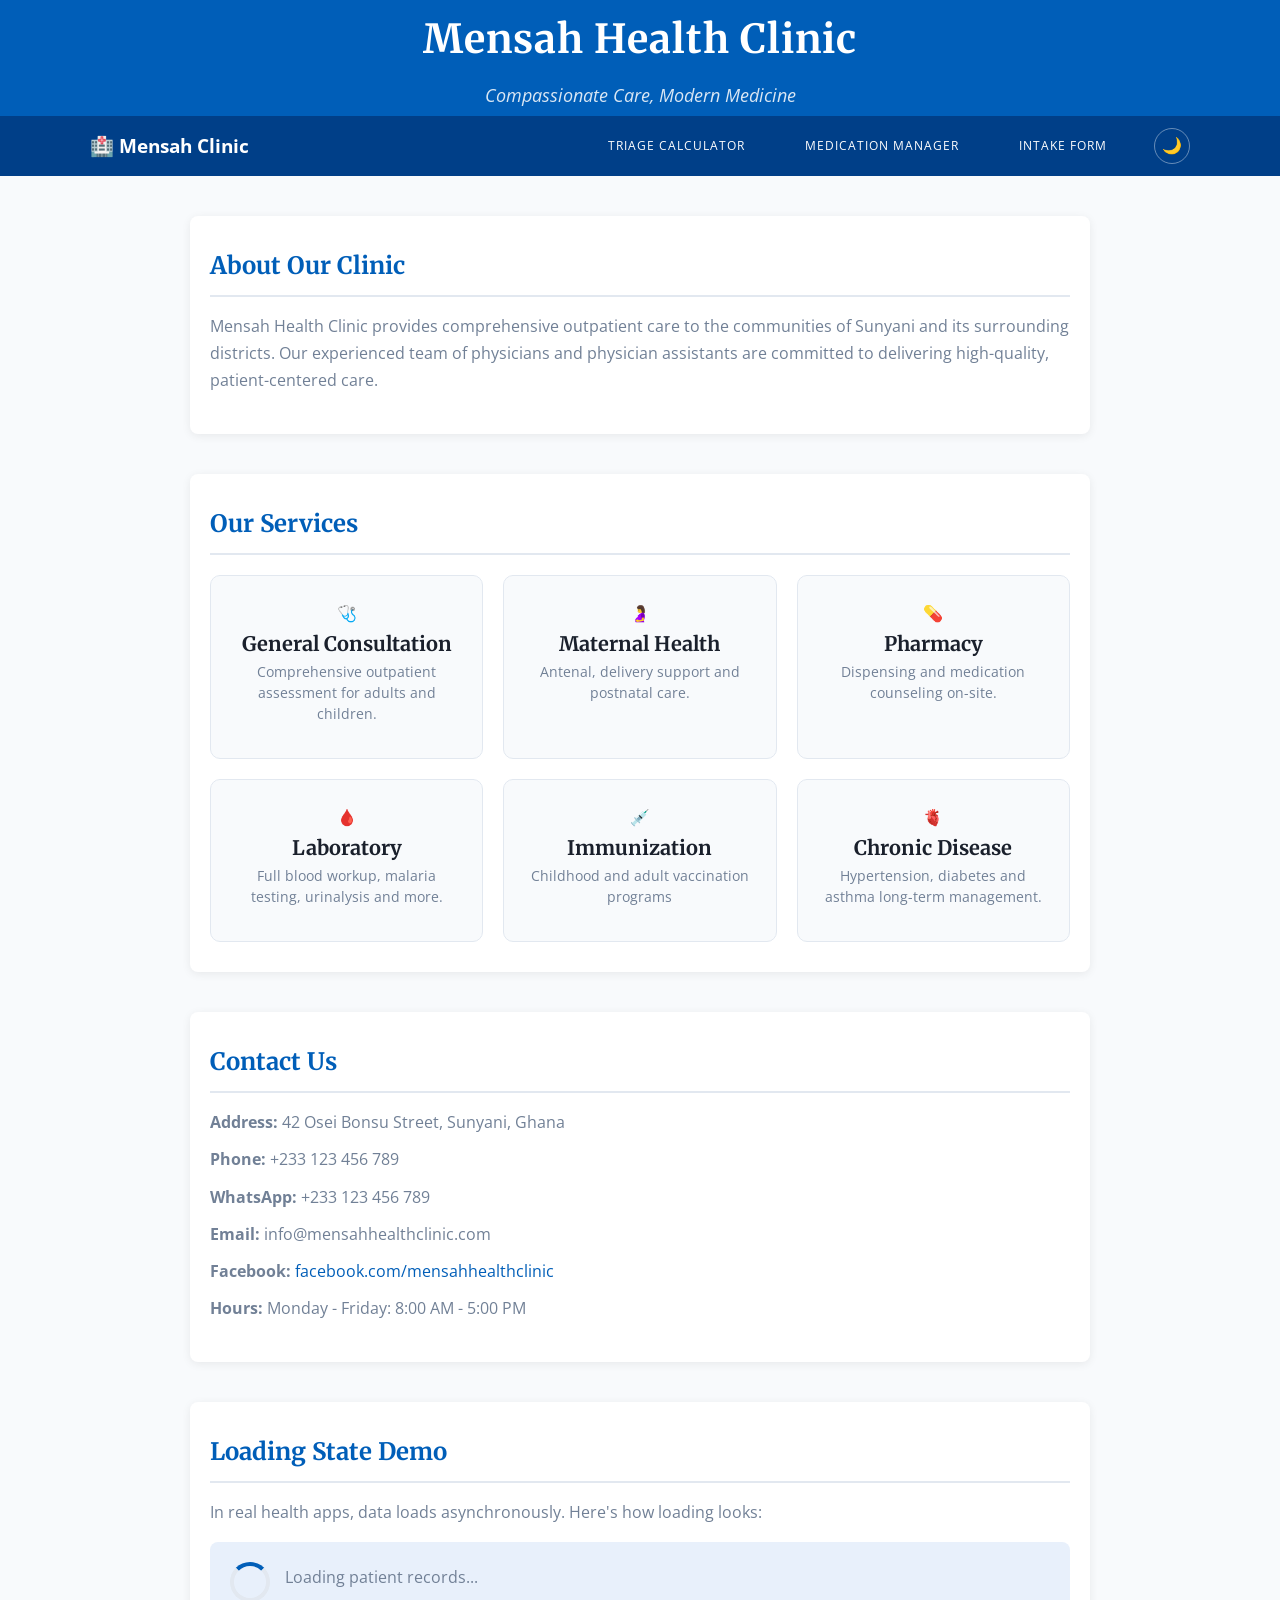
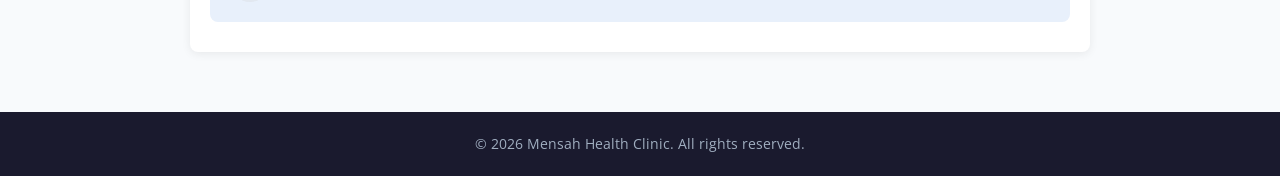
<file: index.html>
<!doctype html>
<html lang="en">
  <head>
    <meta charset="UTF-8" />
    <meta name="viewport" content="width=device-width, initial-scale=1.0" />
    <link rel="preconnect" href="https://fonts.googleapis.com" />
    <link rel="preconnect" href="https://fonts.gstatic.com" crossorigin />
    <link
      href="https://fonts.googleapis.com/css2?family=Merriweather:wght@400;700&family=Open+Sans:wght@400;600&display=swap"
      rel="stylesheet"
    />
    <link rel="stylesheet" href="style.css" />
    <title>Mensah Health Clinic</title>
  </head>
  <body>
    <!-- Header Section -->
    <header>
      <h1>Mensah Health Clinic</h1>
      <p>Compassionate Care, Modern Medicine</p>
    </header>

    <!-- Navigation Section -->
    <nav>
      <div class="nav-container">
        <div class="nav-logo"><span>🏥</span> Mensah Clinic</div>
        <div class="nav-right">
          <div class="nav-links">
            <a href="projects\triage-calculator\index.html"
              >Triage Calculator</a
            >
            <a href="projects\medication-manager\index.html"
              >Medication Manager</a
            >
            <a href="patient-intake-form\index.html">Intake Form</a>
          </div>
          <button
            class="theme-toggle"
            id="theme-toggle"
            aria-label="Toggle dark mode"
          >
            <span class="theme-icon">🌙</span>
          </button>
        </div>
      </div>
    </nav>

    <!--About Section-->
    <section id="about">
      <h2>About Our Clinic</h2>
      <p>
        Mensah Health Clinic provides comprehensive outpatient care to the
        communities of Sunyani and its surrounding districts. Our experienced
        team of physicians and physician assistants are committed to delivering
        high-quality, patient-centered care.
      </p>
    </section>

    <!-- Services Section -->
    <main>
      <section id="services">
        <h2>Our Services</h2>
        <div class="services-grid">
          <div class="service-card">
            <div class="service-icon">🩺</div>
            <h3>General Consultation</h3>
            <p>Comprehensive outpatient assessment for adults and children.</p>
          </div>
          <div class="service-card">
            <div class="service-icon">🤰</div>
            <h3>Maternal Health</h3>
            <p>Antenal, delivery support and postnatal care.</p>
          </div>
          <div class="service-card">
            <div class="service-icon">💊</div>
            <h3>Pharmacy</h3>
            <p>Dispensing and medication counseling on-site.</p>
          </div>
          <div class="service-card">
            <div class="service-icon">🩸</div>
            <h3>Laboratory</h3>
            <p>Full blood workup, malaria testing, urinalysis and more.</p>
          </div>
          <div class="service-card">
            <div class="service-icon">💉</div>
            <h3>Immunization</h3>
            <p>Childhood and adult vaccination programs</p>
          </div>
          <div class="service-card">
            <div class="service-icon">🫀</div>
            <h3>Chronic Disease</h3>
            <p>Hypertension, diabetes and asthma long-term management.</p>
          </div>
        </div>
      </section>
    </main>

    <!-- Contact Section -->
    <section id="contact">
      <h2>Contact Us</h2>
      <p><strong>Address:</strong> 42 Osei Bonsu Street, Sunyani, Ghana</p>
      <p><strong>Phone:</strong> +233 123 456 789</p>
      <p><strong>WhatsApp:</strong> +233 123 456 789</p>
      <p><strong>Email:</strong> info@mensahhealthclinic.com</p>
      <p>
        <strong>Facebook:</strong>
        <a href="https://www.facebook.com/mensahhealthclinic" target="_blank"
          >facebook.com/mensahhealthclinic</a
        >
      </p>
      <p><strong>Hours:</strong> Monday - Friday: 8:00 AM - 5:00 PM</p>
    </section>

    <!--Loading State Demo-->
    <section id="loading-demo">
      <h2>Loading State Demo</h2>
      <p>
        In real health apps, data loads asynchronously. Here's how loading
        looks:
      </p>
      <div class="loading-example">
        <div class="spinner"></div>
        <p>Loading patient records...</p>
      </div>
    </section>

    <!-- Footer Section -->
    <footer>
      <p>&copy; 2026 Mensah Health Clinic. All rights reserved.</p>
    </footer>
    <script src="script.js"></script>
  </body>
</html>
</file>
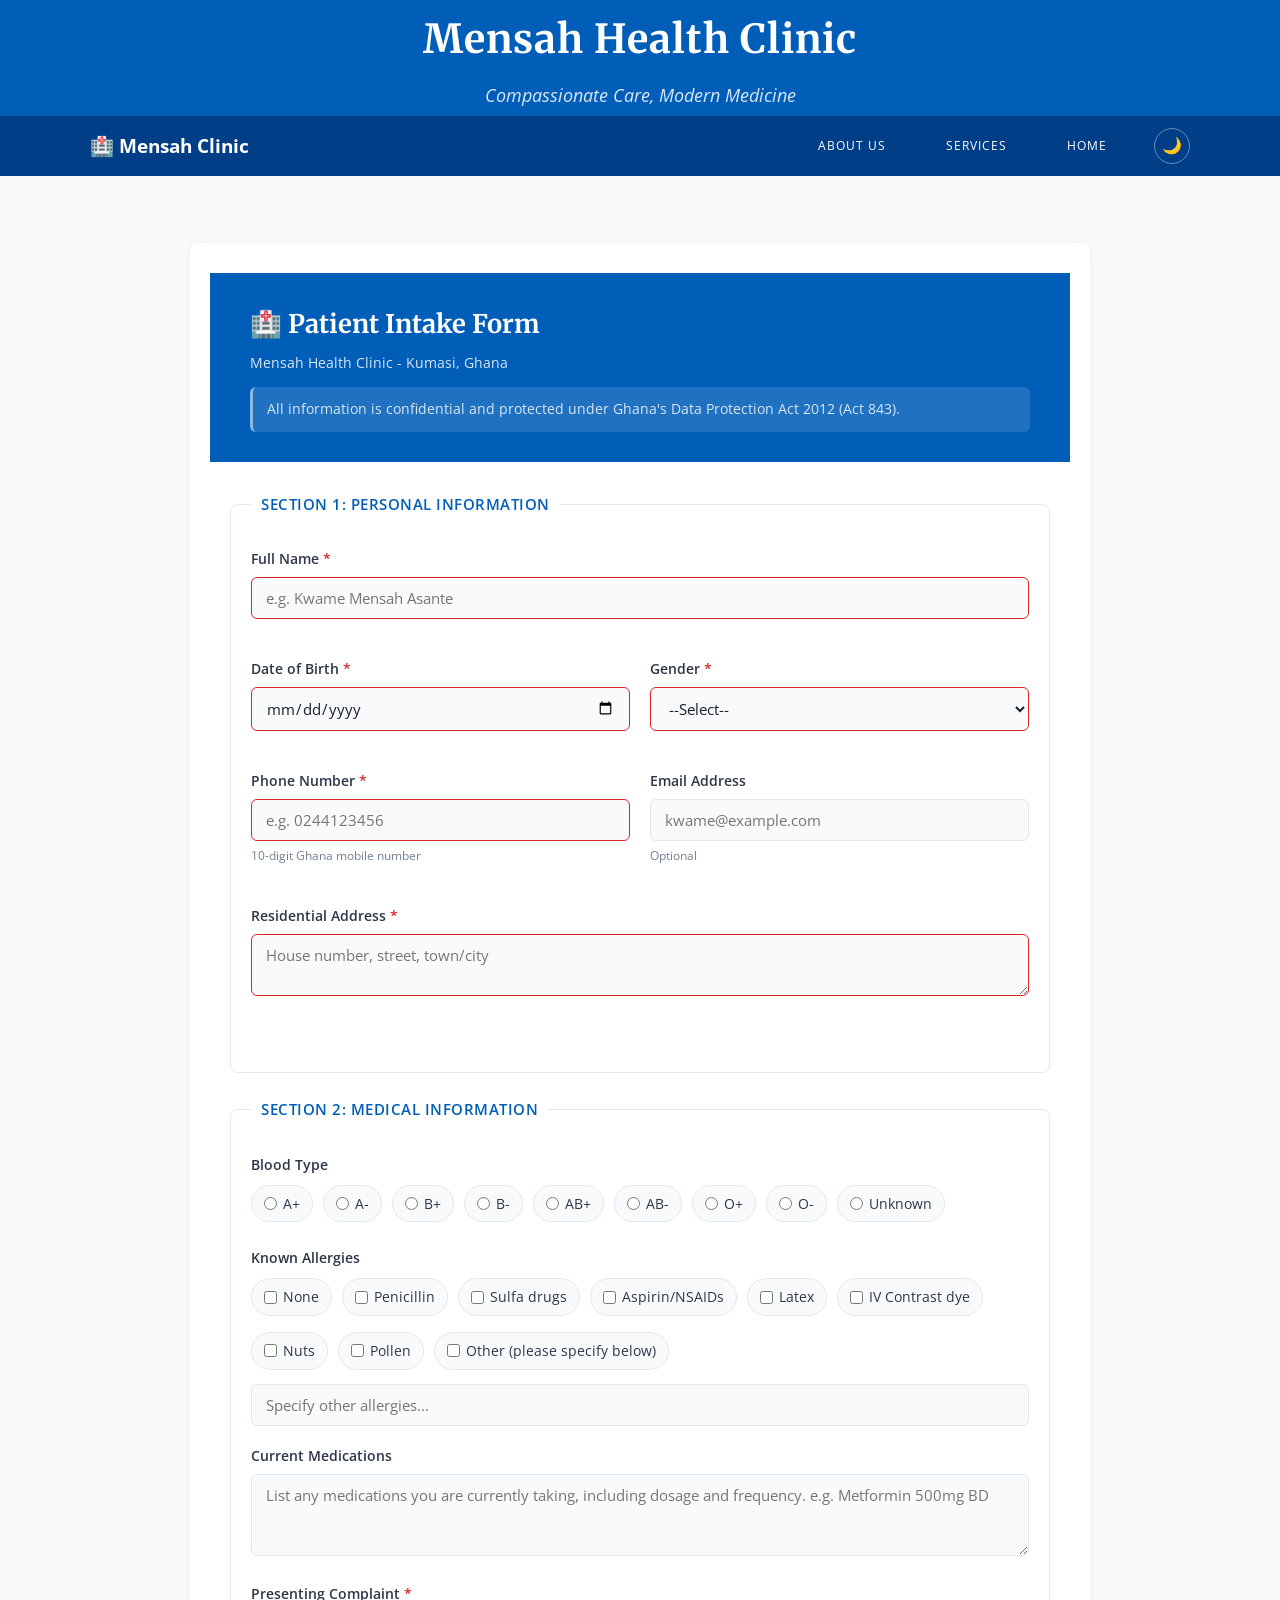
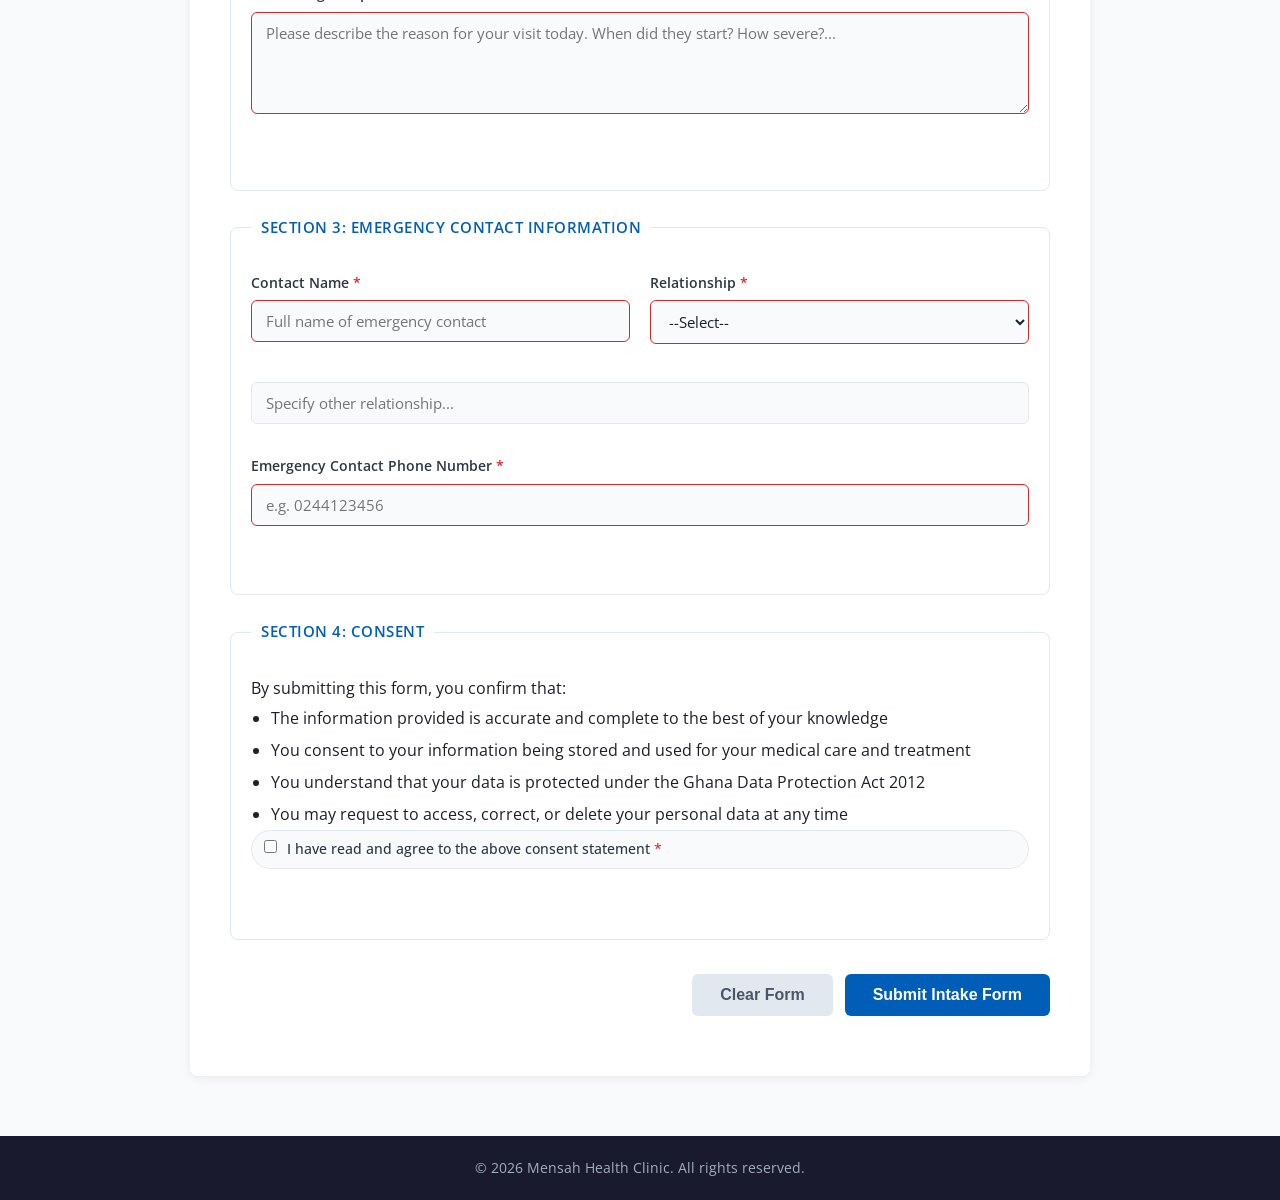
<file: patient-intake-form/index.html>
<!doctype html>
<html lang="en">
  <head>
    <meta charset="UTF-8" />
    <meta name="viewport" content="width=device-width, initial-scale=1.0" />
    <link rel="preconnect" href="https://fonts.googleapis.com" />
    <link rel="preconnect" href="https://fonts.gstatic.com" crossorigin />
    <link
      href="https://fonts.googleapis.com/css2?family=Merriweather:wght@400;700&family=Open+Sans:wght@400;600&display=swap"
      rel="stylesheet"
    />
    <title>Patient Intake Form - Mensah Health Clinic</title>
    <link rel="stylesheet" href="style.css" />
  </head>
  <body>
    <!-- Header Section -->
    <header>
      <h1>Mensah Health Clinic</h1>
      <p>Compassionate Care, Modern Medicine</p>
    </header>

    <!-- Navigation Section -->
    <nav>
      <div class="nav-container">
        <div class="nav-logo"><span>🏥</span> Mensah Clinic</div>
        <div class="nav-right">
          <div class="nav-links">
            <a href="../index.html">About Us</a>
            <a href="../index.html">Services</a>
            <a href="../index.html">Home</a>
          </div>
          <button
            class="theme-toggle"
            id="theme-toggle"
            aria-label="Toggle dark mode"
          >
            <span class="theme-icon">🌙</span>
          </button>
        </div>
      </div>
    </nav>
    <br />
    <!-- Form Section -->
    <div class="form-container">
      <div class="form-header">
        <h1>🏥 Patient Intake Form</h1>
        <p>Mensah Health Clinic - Kumasi, Ghana</p>
        <p class="form-notice">
          All information is confidential and protected under Ghana's Data
          Protection Act 2012 (Act 843).
        </p>
      </div>
      <form id="patient-form" novalidate>
        <!--section 1: personal information-->
        <fieldset>
          <legend>Section 1: Personal information</legend>
          <div class="form-group">
            <label for="full-name"
              >Full Name <span class="required">*</span></label
            >
            <input
              type="text"
              id="full-name"
              name="full-name"
              placeholder="e.g. Kwame Mensah Asante"
              required
              maxlength="100"
              autocomplete="name"
            />
            <span class="error-message" id="full-name-error"></span>
          </div>

          <div class="form-row">
            <div class="form-group">
              <label for="dob"
                >Date of Birth <span class="required">*</span></label
              >
              <input
                type="date"
                id="dob"
                name="dob"
                required
                max="2010-01-01"
              />
              <span class="error-message" id="dob-error"></span>
            </div>

            <div class="form-group">
              <label for="gender">Gender <span class="required">*</span></label>
              <select name="gender" id="gender" required>
                <option value="">--Select--</option>
                <option value="male">Male</option>
                <option value="female">Female</option>
                <option value="prefer-not-to-say">Prefer not to say</option>
              </select>
              <span class="error-message" id="gender-error"></span>
            </div>
          </div>

          <div class="form-row">
            <div class="form-group">
              <label for="phone"
                >Phone Number <span class="required">*</span></label
              >
              <input
                type="tel"
                id="phone"
                name="phone"
                placeholder="e.g. 0244123456"
                required
                pattern="[0-9]{10}"
                maxlength="10"
                autocomplete="off"
              />
              <span class="hint">10-digit Ghana mobile number</span>
              <span class="error-message" id="phone-error"></span>
            </div>

            <div class="form-group">
              <label for="email">Email Address</label>
              <input
                type="email"
                id="email"
                name="email"
                placeholder="kwame@example.com"
                autocomplete="off"
              />
              <span class="hint">Optional</span>
            </div>
          </div>

          <div class="form-group">
            <label for="address"
              >Residential Address <span class="required">*</span></label
            >
            <textarea
              id="address"
              name="address"
              rows="2"
              placeholder="House number, street, town/city"
              required
              maxlength="200"
            ></textarea>
            <span class="error-message" id="address-error"></span>
          </div>
        </fieldset>

        <!--section 2: medical information-->
        <fieldset>
          <legend>Section 2: Medical Information</legend>

          <div class="form-group">
            <label>Blood Type</label>
            <div class="radio-group" role="group" aria-label="Blood Type">
              <label class="radio-label"
                ><input type="radio" name="blood-type" value="A+" />A+</label
              >
              <label class="radio-label"
                ><input type="radio" name="blood-type" value="A-" />A-</label
              >
              <label class="radio-label"
                ><input type="radio" name="blood-type" value="B+" />B+</label
              >
              <label class="radio-label"
                ><input type="radio" name="blood-type" value="B-" />B-</label
              >
              <label class="radio-label"
                ><input type="radio" name="blood-type" value="AB+" />AB+</label
              >
              <label class="radio-label"
                ><input type="radio" name="blood-type" value="AB-" />AB-</label
              >
              <label class="radio-label"
                ><input type="radio" name="blood-type" value="O+" />O+</label
              >
              <label class="radio-label"
                ><input type="radio" name="blood-type" value="O-" />O-</label
              >
              <label class="radio-label"
                ><input
                  type="radio"
                  name="blood-type"
                  value="unknown"
                />Unknown</label
              >
            </div>
          </div>

          <div class="form-group">
            <label for="allergies">Known Allergies</label>
            <div
              class="checkbox-group"
              role="group"
              aria-label="Known Allergies"
            >
              <label class="checkbox-label"
                ><input
                  type="checkbox"
                  name="allergies"
                  value="none"
                />None</label
              >
              <label class="checkbox-label"
                ><input
                  type="checkbox"
                  name="allergies"
                  value="penicillin"
                />Penicillin</label
              >
              <label class="checkbox-label"
                ><input type="checkbox" name="allergies" value="sulfa" />Sulfa
                drugs</label
              >
              <label class="checkbox-label"
                ><input
                  type="checkbox"
                  name="allergies"
                  value="aspirin"
                />Aspirin/NSAIDs</label
              >
              <label class="checkbox-label"
                ><input
                  type="checkbox"
                  name="allergies"
                  value="latex"
                />Latex</label
              >
              <label class="checkbox-label"
                ><input type="checkbox" name="allergies" value="contrast" />IV
                Contrast dye</label
              >
              <label class="checkbox-label"
                ><input
                  type="checkbox"
                  name="allergies"
                  value="nuts"
                />Nuts</label
              >
              <label class="checkbox-label"
                ><input
                  type="checkbox"
                  name="allergies"
                  value="pollen"
                />Pollen</label
              >
              <label class="checkbox-label"
                ><input type="checkbox" name="allergies" value="other" />Other
                (please specify below)</label
              >
            </div>
            <input
              type="text"
              name="other-allergy"
              placeholder="Specify other allergies..."
              style="margin-top: 8px"
            />
          </div>

          <div class="form-group">
            <label for="current-medications">Current Medications</label>
            <textarea
              id="current-medications"
              name="current-medications"
              rows="3"
              placeholder="List any medications you are currently taking, including dosage and frequency. e.g. Metformin 500mg BD"
            ></textarea>
          </div>

          <div class="form-group">
            <label for="presenting-complaint"
              >Presenting Complaint <span class="required">*</span></label
            >
            <textarea
              id="presenting-complaint"
              name="presenting-complaint"
              rows="4"
              placeholder="Please describe the reason for your visit today. When did they start? How severe?..."
              required
              maxlength="500"
            ></textarea>
            <span class="error-message" id="presenting-complaint-error"></span>
          </div>
        </fieldset>

        <!-- section 3: emergency contact information -->
        <fieldset>
          <legend>Section 3: Emergency Contact Information</legend>
          <div class="form-row">
            <div class="form-group">
              <label for="emergency-name"
                >Contact Name <span class="required">*</span></label
              >
              <input
                type="text"
                id="emergency-name"
                name="emergency-name"
                required
                placeholder="Full name of emergency contact"
              />
              <span class="error-message" id="emergency-name-error"></span>
            </div>

            <div class="form-group">
              <label for="emergency-relationship"
                >Relationship <span class="required">*</span></label
              >
              <select
                name="emergency-relationship"
                id="emergency-relationship"
                required
              >
                <option value="">--Select--</option>
                <option value="parent">Parent</option>
                <option value="spouse">Spouse</option>
                <option value="sibling">Sibling</option>
                <option value="child">Child</option>
                <option value="friend">Friend</option>
                <option value="other">Other (please specify below)</option>
              </select>
              <span
                class="error-message"
                id="emergency-relationship-error"
              ></span>
            </div>
          </div>

          <input
            type="text"
            name="other-relationship"
            placeholder="Specify other relationship..."
          />

          <div class="form-group">
            <label for="emergency-phone" style="margin-top: 30px"
              >Emergency Contact Phone Number
              <span class="required">*</span></label
            >
            <input
              type="tel"
              id="emergency-phone"
              name="emergency-phone"
              placeholder="e.g. 0244123456"
              required
              pattern="[0-9]{10}"
              maxlength="10"
            />
            <span class="error-message" id="emergency-phone-error"></span>
          </div>
        </fieldset>

        <!--section 4: consent-->
        <fieldset class="consent-section">
          <legend>Section 4: Consent</legend>
          <div class="consent-text">
            <p>By submitting this form, you confirm that:</p>
            <ul>
              <li>
                The information provided is accurate and complete to the best of
                your knowledge
              </li>
              <li>
                You consent to your information being stored and used for your
                medical care and treatment
              </li>
              <li>
                You understand that your data is protected under the Ghana Data
                Protection Act 2012
              </li>
              <li>
                You may request to access, correct, or delete your personal data
                at any time
              </li>
            </ul>
          </div>

          <div class="form-group checkbox-consent">
            <label class="checkbox-label required-consent">
              <input type="checkbox" id="consent" name="consent" required />
              <span
                >I have read and agree to the above consent statement
                <span class="required">*</span></span
              >
            </label>
            <span class="error-message" id="consent-error"></span>
          </div>
        </fieldset>

        <!--section 5: submission-->
        <div class="form-actions">
          <button type="reset" class="btn btn-secondary">Clear Form</button>
          <button type="submit" class="btn btn-primary">
            Submit Intake Form
          </button>
        </div>

        <!--success message (hidden by default)-->
        <div class="success-message" id="success-message" style="display: none">
          <h3>✅ Form Submitted Successfully!</h3>
          <p>
            Thank you, your intake information has been received. Please take a
            seat and our staff will call your name shortly.
          </p>
        </div>
      </form>
    </div>

    <!-- Footer Section -->
    <footer>
      <p>&copy; 2026 Mensah Health Clinic. All rights reserved.</p>
    </footer>
    <script src="script.js"></script>
  </body>
</html>
</file>
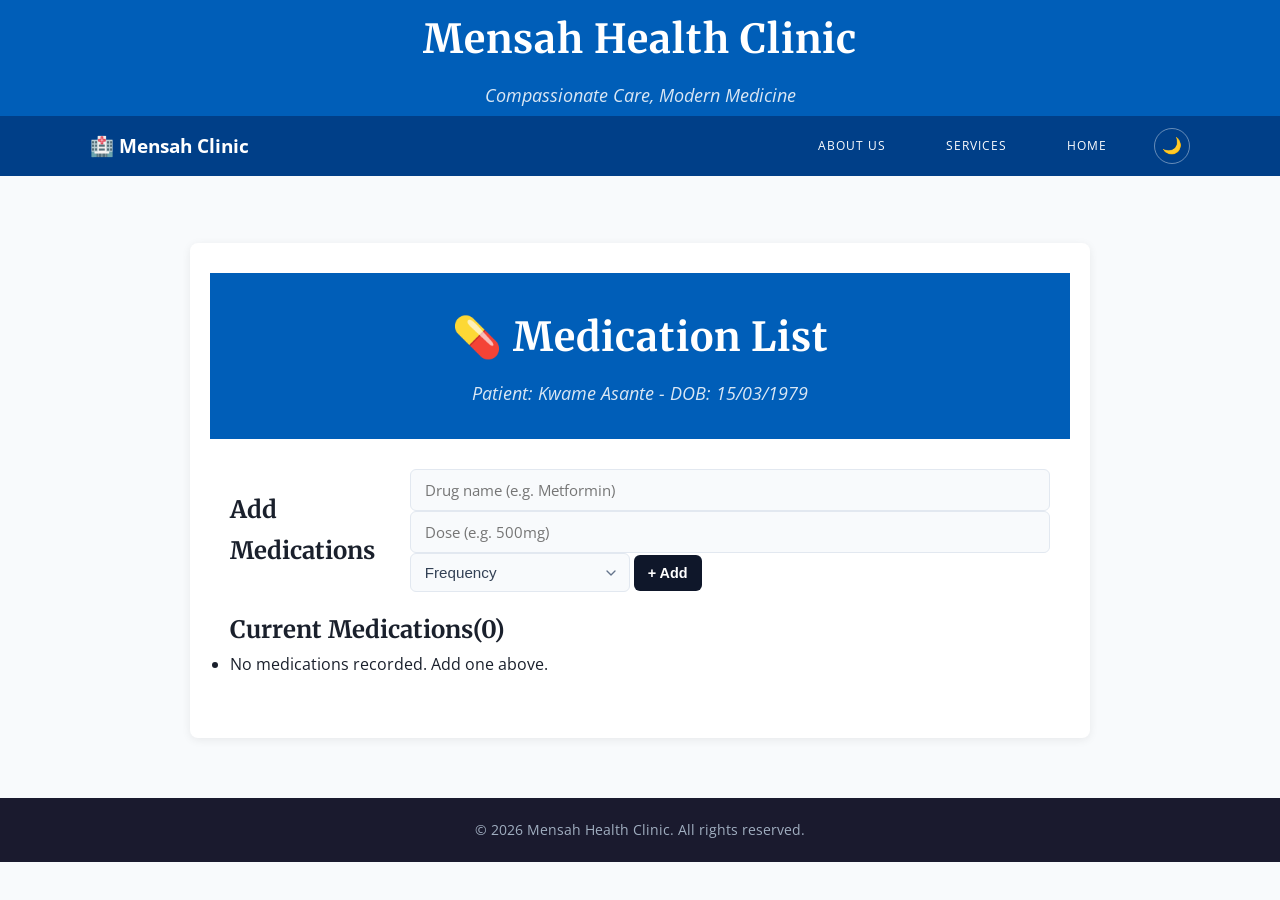
<file: projects/medication-manager/index.html>
<!doctype html>
<html lang="en">
  <head>
    <meta charset="UTF-8" />
    <meta name="viewport" content="width=device-width, initial-scale=1.0" />
    <link rel="preconnect" href="https://fonts.googleapis.com" />
    <link rel="preconnect" href="https://fonts.gstatic.com" crossorigin />
    <link
      href="https://fonts.googleapis.com/css2?family=Merriweather:wght@400;700&family=Open+Sans:wght@400;600&display=swap"
      rel="stylesheet"
    />
    <title>Medication List Manager - Mensah Health Clinic</title>
    <link rel="stylesheet" href="style.css" />
  </head>
  <body>
    <!-- Header Section -->
    <header>
      <h1>Mensah Health Clinic</h1>
      <p>Compassionate Care, Modern Medicine</p>
    </header>

    <!-- Navigation Section -->
    <nav>
      <div class="nav-container">
        <div class="nav-logo"><span>🏥</span> Mensah Clinic</div>
        <div class="nav-right">
          <div class="nav-links">
            <a href="../../index.html">About Us</a>
            <a href="../../index.html">Services</a>
            <a href="../../index.html">Home</a>
          </div>
          <button
            class="theme-toggle"
            id="theme-toggle"
            aria-label="Toggle dark mode"
          >
            <span class="theme-icon">🌙</span>
          </button>
        </div>
      </div>
    </nav>
    <br />
    <!-- Medication List Section-->
    <div class="app">
      <header class="app-header">
        <h1>💊 Medication List</h1>
        <p>Patient: Kwame Asante - DOB: 15/03/1979</p>
      </header>

      <main class="app-body">
        <form id="add-form" class="add-form">
          <h2>Add Medications</h2>
          <div class="form-row">
            <input
              type="text"
              id="med-name"
              placeholder="Drug name (e.g. Metformin)"
              required
            />
            <input
              type="text"
              id="med-dose"
              placeholder="Dose (e.g. 500mg)"
              required
            />
            <select name="med-freq" id="med-freq" required>
              <option value="">Frequency</option>
              <option value="OD">OD (Once daily)</option>
              <option value="BD">BD (Twice daily)</option>
              <option value="TDS">TDS (Three times daily)</option>
              <option value="QDS">QDS (Four times daily)</option>
              <option value="ON">ON (At night)</option>
              <option value="PRN">PRN (As needed)</option>
              <option value="STAT">STAT (Immediately)</option>
            </select>
            <button type="submit">+ Add</button>
          </div>
        </form>

        <section class="med-list-section">
          <h2>Current Medications(<span id="med-count">0</span>)</h2>
          <ul id="medication-list"></ul>
        </section>
      </main>
    </div>

    <!-- Footer Section -->
    <footer>
      <p>&copy; 2026 Mensah Health Clinic. All rights reserved.</p>
    </footer>
    <script src="app.js"></script>
    <script src="dark-mode.js"></script>
  </body>
</html>
</file>
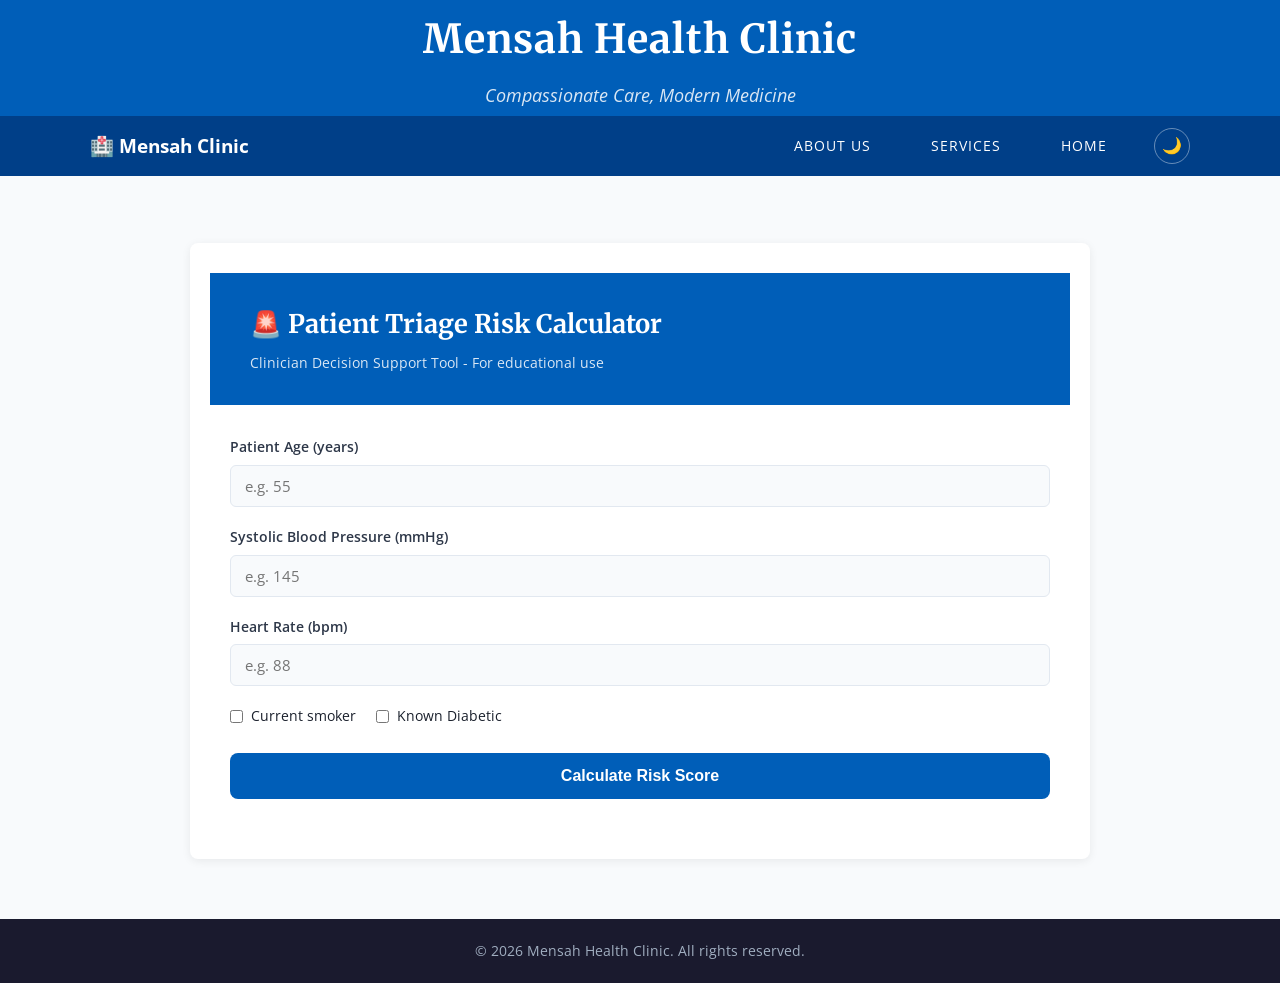
<file: projects/triage-calculator/index.html>
<!doctype html>
<html lang="en">
  <head>
    <meta charset="UTF-8" />
    <meta name="viewport" content="width=device-width, initial-scale=1.0" />
    <link rel="preconnect" href="https://fonts.googleapis.com" />
    <link rel="preconnect" href="https://fonts.gstatic.com" crossorigin />
    <link
      href="https://fonts.googleapis.com/css2?family=Merriweather:wght@400;700&family=Open+Sans:wght@400;600&display=swap"
      rel="stylesheet"
    />
    <title>Patient Risk Triage Calculator - Mensah Health Clinic</title>
    <link rel="stylesheet" href="style.css" />
  </head>
  <body>
    <!-- Header Section -->
    <header>
      <h1>Mensah Health Clinic</h1>
      <p>Compassionate Care, Modern Medicine</p>
    </header>

    <!-- Navigation Section -->
    <nav>
      <div class="nav-container">
        <div class="nav-logo"><span>🏥</span> Mensah Clinic</div>
        <div class="nav-right">
          <div class="nav-links">
            <a href="../../index.html">About Us</a>
            <a href="../../index.html">Services</a>
            <a href="../../index.html">Home</a>
          </div>
          <button
            class="theme-toggle"
            id="theme-toggle"
            aria-label="Toggle dark mode"
          >
            <span class="theme-icon">🌙</span>
          </button>
        </div>
      </div>
    </nav>
    <br />

    <!-- Form Section-->
    <div class="calculator">
      <div class="calc-header">
        <h1>🚨 Patient Triage Risk Calculator</h1>
        <p>Clinician Decision Support Tool - For educational use</p>
      </div>

      <div class="calc-body">
        <div class="input-group">
          <label for="age">Patient Age (years)</label>
          <input
            type="number"
            id="age"
            min="0"
            max="130"
            placeholder="e.g. 55"
          />
        </div>

        <div class="input-group">
          <label for="bp">Systolic Blood Pressure (mmHg)</label>
          <input
            type="number"
            id="bp"
            min="50"
            max="300"
            placeholder="e.g. 145"
          />
        </div>

        <div class="input-group">
          <label for="hr">Heart Rate (bpm)</label>
          <input
            type="number"
            id="hr"
            min="20"
            max="300"
            placeholder="e.g. 88"
          />
        </div>

        <div class="checkbox-row">
          <label class="checkbox-label">
            <input type="checkbox" id="smoker" />Current smoker
          </label>
          <label class="checkbox-label">
            <input type="checkbox" id="diabetic" />Known Diabetic
          </label>
        </div>

        <button id="calculate-btn">Calculate Risk Score</button>

        <div class="result hidden" id="result">
          <div class="risk-badge" id="risk-badge"></div>
          <div class="score-display">
            Risk Score: <span id="score-value"></span>
          </div>
          <p class="advice" id="advice"></p>
          <p class="disclaimer">
            ⚠️ This tool is for educational purposes only. Not a substitute for
            clinical judgement.
          </p>
        </div>
      </div>
    </div>

    <!-- Footer Section -->
    <footer>
      <p>&copy; 2026 Mensah Health Clinic. All rights reserved.</p>
    </footer>
    <script src="triage.js"></script>
    <script src="app.js"></script>
    <script src="dark-mode.js"></script>
  </body>
</html>
</file>
<file: style.css>
/* ===== CSS RESET ===== */
* {
  margin: 0;
  padding: 0;
  box-sizing: border-box;
}

img {
  max-width: 100%;
  height: auto;
  display: block;
}

/* ===== TYPOGRAPHY SCALE ===== */
:root {
  --text-xs: 0.75rem; /* 12px */
  --text-sm: 0.875rem; /* 14px */
  --text-base: 1rem; /* 16px - body text */
  --text-lg: 1.125rem; /* 18px */
  --text-xl: 1.25rem; /* 20px */
  --text-2xl: 1.5rem; /* 24px */
  --text-3xl: 1.875rem; /* 30px */
  --text-4xl: 2.25rem; /* 36px */
  --text-5xl: 3rem; /* 48px */
}

/* ===== DESIGN TOKENS (LIGHT MODE) ===== */
:root {
  /* Brand */
  --color-primary: #005eb8;
  --color-primary-dark: #003f88;
  --color-primary-light: #e8f0fb;

  /* Semantic */
  --color-success: #16a34a;
  --color-warning: #d97706;
  --color-danger: #dc2626;
  --color-info: #0284c7;

  /* Neutrals */
  --color-text: #1a202c;
  --color-text-muted: #718096;
  --color-border: #e2e8f0;
  --color-bg: #f8fafc;
  --color-white: #ffffff;

  /* Shadows */
  --shadow-sm: 0 1px 3px rgba(0, 0, 0, 0.07);
  --shadow-md: 0 2px 10px rgba(0, 0, 0, 0.07);
  --shadow-card-hover: 0 4px 15px rgba(0, 94, 184, 0.15);

  /* Spacing */
  --space-md: 1rem;

  /* Transitions */
  --transition-fast: 150ms ease;
  --transition-base: 250ms ease;
}

/* ===== DARK MODE OVERRIDES ===== */
[data-theme="dark"] {
  --color-primary-light: #1e3a5f;

  --color-text: #cbd5e1;
  --color-text-muted: #94a3b8;
  --color-border: #334155;
  --color-bg: #0f172a;
  --color-white: #1e293b;

  --shadow-sm: 0 1px 3px rgba(0, 0, 0, 0.3);
  --shadow-md: 0 2px 10px rgba(0, 0, 0, 0.4);
  --shadow-card-hover: 0 4px 15px rgba(0, 0, 0, 0.4);
}

/* ===== BASE STYLES ===== */
body {
  font-family: "Open Sans", sans-serif;
  font-size: var(--text-base);
  line-height: 1.7;
  color: var(--color-text);
  background-color: var(--color-bg);
  transition:
    background-color var(--transition-base),
    color var(--transition-base);
}

h1,
h2,
h3 {
  font-family: "Merriweather", serif;
}

h1 {
  font-size: var(--text-4xl);
}

h2 {
  font-size: var(--text-2xl);
}

h3 {
  font-size: var(--text-xl);
}

a {
  color: var(--color-primary);
  text-decoration: none;
}

a:hover {
  text-decoration: underline;
}

/* ===== HEADER STYLES ===== */
header {
  background-color: var(--color-primary);
  color: white;
  padding: 5px 5px;
  text-align: center;
  animation: fadeInUp 0.6s ease-out both;
}

header h1 {
  font-size: 2.5rem;
  margin-bottom: 8px;
  letter-spacing: 1px;
}

header p {
  font-size: 1.1rem;
  opacity: 0.85;
  font-style: italic;
}

/* ===== NAVIGATION STYLES ===== */
nav {
  background-color: var(--color-primary-dark);
  padding: 0px 20px;
}

nav a {
  color: white;
  margin: 0 15px;
  font-size: 0.75rem;
  text-transform: uppercase;
  letter-spacing: 1px;
  transition: opacity var(--transition-fast);
}

nav a:hover {
  opacity: 0.75;
  text-decoration: none;
}

.nav-container {
  display: flex;
  justify-content: space-between;
  align-items: center;
  max-width: 1100px;
  margin: 0 auto;
  height: 60px;
}

.nav-right {
  display: flex;
  align-items: center;
  gap: var(--space-md);
}

.nav-logo {
  color: white;
  font-size: 1.2rem;
  font-weight: bold;
}

.nav-links {
  display: flex;
  gap: 30px;
}

.nav-links a {
  color: white;
  font-size: 0.75rem;
  text-transform: uppercase;
  letter-spacing: 1px;
  position: relative;
}

.nav-links a::after {
  content: "";
  position: absolute;
  bottom: -4px;
  left: 0;
  width: 0;
  height: 2px;
  background-color: white;
  transition: width 0.3s ease;
}

.nav-links a:hover::after {
  width: 100%;
}

.nav-links a:hover {
  opacity: 0.7;
  text-decoration: none;
}

/* ===== DARK MODE TOGGLE BUTTON ===== */
.theme-toggle {
  background: none;
  border: 1px solid rgba(255, 255, 255, 0.4);
  color: white;
  width: 36px;
  height: 36px;
  border-radius: 50%;
  cursor: pointer;
  font-size: 1rem;
  display: flex;
  align-items: center;
  justify-content: center;
  transition: background var(--transition-fast);
  margin-left: var(--space-md);
}

.theme-toggle:hover {
  background: rgba(255, 255, 255, 0.15);
}

/* ===== SECTION STYLES ===== */
section {
  max-width: 900px;
  margin: 40px auto;
  padding: 30px 20px;
  background: var(--color-white);
  border-radius: 8px;
  box-shadow: var(--shadow-md);
  transition: background-color var(--transition-base);
}

section h2 {
  font-size: var(--text-2xl);
  color: var(--color-primary);
  margin-bottom: 16px;
  padding-bottom: 8px;
  border-bottom: 2px solid var(--color-border);
}

section p {
  margin-bottom: 10px;
  color: var(--color-text-muted);
}

/* ===== SERVICE CARDS ===== */
.services-grid {
  display: flex;
  flex-wrap: wrap;
  gap: 20px;
  margin-top: 20px;
}

.service-card {
  flex: 1 1 calc(33.333% - 20px);
  background: var(--color-bg);
  border: 1px solid var(--color-border);
  border-radius: 10px;
  padding: 24px;
  text-align: center;
  transition:
    box-shadow var(--transition-fast),
    background-color var(--transition-base),
    border-color var(--transition-base);
}

.service-card:hover {
  box-shadow: var(--shadow-card-hover);
}

.service-icon h3 {
  color: var(--color-primary);
  margin-bottom: 8px;
  font-size: var(--text-base);
}

.service-card p {
  font-size: var(--text-sm);
  color: var(--color-text-muted);
  line-height: 1.5;
}

/* ===== LOADING SPINNER STYLES ===== */
.loading-example {
  display: flex;
  align-items: center;
  gap: 15px;
  padding: 20px;
  background: var(--color-primary-light);
  border-radius: 8px;
  margin-top: 16px;
  transition: background-color var(--transition-base);
}

.spinner {
  width: 40px;
  height: 40px;
  border: 4px solid var(--color-border);
  border-top-color: var(--color-primary);
  border-radius: 50%;
  animation: spin 0.8s linear infinite;
}

/* ===== URGENT ALERT ===== */
.urgent-alert {
  animation: pulse 1.5s ease-in-out infinite;
  color: var(--color-danger);
}

.fade-in {
  animation: fadeInUp 0.5s ease-out both;
}

/* ===== FOOTER STYLES ===== */
footer {
  background-color: #1a1a2e;
  color: #a0aec0;
  text-align: center;
  padding: 20px;
  font-size: 0.875rem;
  margin-top: 60px;
}

/* ===== ANIMATIONS ===== */
@keyframes fadeInUp {
  from {
    opacity: 0;
    transform: translateY(20px);
  }
  to {
    opacity: 1;
    transform: translateY(0);
  }
}

@keyframes spin {
  from {
    transform: rotate(0deg);
  }
  to {
    transform: rotate(360deg);
  }
}

@keyframes pulse {
  0%,
  100% {
    opacity: 1;
  }
  50% {
    opacity: 0.5;
  }
}

/* ===== STAGGERED CARD ENTRANCE ===== */
.service-card:nth-child(1) {
  animation: fadeInUp 0.4s ease-out 0.1s both;
}

.service-card:nth-child(2) {
  animation: fadeInUp 0.4s ease-out 0.2s both;
}

.service-card:nth-child(3) {
  animation: fadeInUp 0.4s ease-out 0.3s both;
}

.service-card:nth-child(4) {
  animation: fadeInUp 0.4s ease-out 0.4s both;
}

.service-card:nth-child(5) {
  animation: fadeInUp 0.4s ease-out 0.5s both;
}

.service-card:nth-child(6) {
  animation: fadeInUp 0.4s ease-out 0.6s both;
}

/* ===== DEFAULT STYLES (DESKTOP) ===== */
.services-grid {
  display: flex;
  flex-wrap: wrap;
}

/* ===== RESPONSIVE ===== */
/* TABLET: SCREENS 768PX OR LESS */
@media (max-width: 768px) {
  .service-card {
    flex: 1 1 calc(50% - 20px);
  }
}

/* IPADS: SCREENS 600PX OR LESS */
@media (max-width: 600px) {
  .nav-container {
    flex-direction: column;
    height: auto;
    padding: 15px 0;
    gap: 10px;
  }

  .nav-links {
    gap: 15px;
  }
}

/* MOBILE: SCREENS 480PX OR LESS */
@media (max-width: 480px) {
  .service-card {
    flex: 1 1 100%;
  }

  .nav-links {
    display: flex;
    flex-wrap: nowrap;
    justify-content: center;
    gap: 8px;
    width: 100%;
  }

  .nav-links a {
    font-size: 0.8rem;
    white-space: nowrap;
    letter-spacing: -0.5px;
  }

  header h1 {
    font-size: 1.5rem;
  }
}
</file>
<file: patient-intake-form/style.css>
/* ===== CSS RESET ===== */
* {
  margin: 0;
  padding: 0;
  box-sizing: border-box;
}

img {
  max-width: 100%;
  height: auto;
  display: block;
}

/* ===== TYPOGRAPHY SCALE ===== */
:root {
  --text-xs: 0.75rem; /* 12px */
  --text-sm: 0.875rem; /* 14px */
  --text-base: 1rem; /* 16px - body text */
  --text-lg: 1.125rem; /* 18px */
  --text-xl: 1.25rem; /* 20px */
  --text-2xl: 1.5rem; /* 24px */
  --text-3xl: 1.875rem; /* 30px */
  --text-4xl: 2.25rem; /* 36px */
  --text-5xl: 3rem; /* 48px */
}

/* ===== DESIGN TOKENS (LIGHT MODE) ===== */
:root {
  /* Brand */
  --color-primary: #005eb8;
  --color-primary-dark: #003f88;
  --color-primary-light: #e8f0fb;

  /* Semantic */
  --color-success: #16a34a;
  --color-warning: #d97706;
  --color-danger: #dc2626;
  --color-info: #0284c7;

  /* Neutrals */
  --color-text: #1a202c;
  --color-text-muted: #718096;
  --color-border: #e2e8f0;
  --color-bg: #f8fafc;
  --color-white: #ffffff;

  /* Shadows */
  --shadow-sm: 0 1px 3px rgba(0, 0, 0, 0.07);
  --shadow-md: 0 2px 10px rgba(0, 0, 0, 0.07);
  --shadow-card-hover: 0 4px 15px rgba(0, 94, 184, 0.15);

  /* Spacing */
  --space-md: 1rem;

  /* Transitions */
  --transition-fast: 150ms ease;
  --transition-base: 250ms ease;
}

/* ===== DARK MODE OVERRIDES ===== */
[data-theme="dark"] {
  --color-primary-light: #1e3a5f;

  --color-text: #cbd5e1;
  --color-text-muted: #94a3b8;
  --color-border: #334155;
  --color-bg: #0f172a;
  --color-white: #1e293b;

  --shadow-sm: 0 1px 3px rgba(0, 0, 0, 0.3);
  --shadow-md: 0 2px 10px rgba(0, 0, 0, 0.4);
  --shadow-card-hover: 0 4px 15px rgba(0, 0, 0, 0.4);
}

/* ===== BASE STYLES ===== */
body {
  font-family: "Open Sans", sans-serif;
  font-size: var(--text-base);
  line-height: 1.7;
  color: var(--color-text);
  background-color: var(--color-bg);
  transition:
    background-color var(--transition-base),
    color var(--transition-base);
}

h1,
h2,
h3 {
  font-family: "Merriweather", serif;
}

h1 {
  font-size: var(--text-4xl);
}

h2 {
  font-size: var(--text-2xl);
}

h3 {
  font-size: var(--text-xl);
}

a {
  color: var(--color-primary);
  text-decoration: none;
}

a:hover {
  text-decoration: underline;
}

/* ===== HEADER STYLES ===== */
header {
  background-color: var(--color-primary);
  color: white;
  padding: 5px 5px;
  text-align: center;
  animation: fadeInUp 0.6s ease-out both;
}

header h1 {
  font-size: 2.5rem;
  margin-bottom: 8px;
  letter-spacing: 1px;
}

header p {
  font-size: 1.1rem;
  opacity: 0.85;
  font-style: italic;
}

/* KEYFRAMES FOR ENTRANCE ANIMATION */
@keyframes fadeInUp {
  from {
    opacity: 0;
    transform: translateY(20px);
  }
  to {
    opacity: 1;
    transform: translateY(0);
  }
}

/* ===== NAVIGATION STYLES ===== */
nav {
  background-color: var(--color-primary-dark);
  padding: 0px 20px;
}

nav a {
  color: white;
  margin: 0 15px;
  font-size: 0.75rem;
  text-transform: uppercase;
  letter-spacing: 1px;
  transition: opacity var(--transition-fast);
}

nav a:hover {
  opacity: 0.75;
  text-decoration: none;
}

.nav-container {
  display: flex;
  justify-content: space-between;
  align-items: center;
  max-width: 1100px;
  margin: 0 auto;
  height: 60px;
}

.nav-right {
  display: flex;
  align-items: center;
  gap: var(--space-md);
}

.nav-logo {
  color: white;
  font-size: 1.2rem;
  font-weight: bold;
}

.nav-links {
  display: flex;
  gap: 30px;
}

.nav-links a {
  color: white;
  font-size: 0.75rem;
  text-transform: uppercase;
  letter-spacing: 1px;
  position: relative;
}

.nav-links a::after {
  content: "";
  position: absolute;
  bottom: -4px;
  left: 0;
  width: 0;
  height: 2px;
  background-color: white;
  transition: width 0.3s ease;
}

.nav-links a:hover::after {
  width: 100%;
}

.nav-links a:hover {
  opacity: 0.7;
  text-decoration: none;
}

/* ===== DARK MODE TOGGLE BUTTON ===== */
.theme-toggle {
  background: none;
  border: 1px solid rgba(255, 255, 255, 0.4);
  color: white;
  width: 36px;
  height: 36px;
  border-radius: 50%;
  cursor: pointer;
  font-size: 1rem;
  display: flex;
  align-items: center;
  justify-content: center;
  transition: background var(--transition-fast);
  margin-left: var(--space-md);
}

.theme-toggle:hover {
  background: rgba(255, 255, 255, 0.15);
}

/* ----- FORM STYLES ----- */
.form-container {
  max-width: 900px;
  margin: 40px auto;
  padding: 30px 20px;
  background-color: var(--color-white);
  border-radius: 8px;
  overflow: hidden;
  box-shadow: var(--shadow-md);
  transition: background-color var(--color-border);
}

.form-header {
  background: var(--color-primary);
  color: var(--color-white);
  padding: 30px 40px;
}

.form-header h1 {
  font-size: 1.6rem;
  margin-bottom: 4px;
}

.form-header p {
  opacity: 0.85;
  font-size: 0.9rem;
}

.form-notice {
  margin-top: 12px;
  background: rgba(255, 255, 255, 0.15);
  padding: 10px 14px;
  border-radius: 6px;
  font-size: 0.82rem;
  border-left: 3px solid rgba(255, 255, 255, 0.6);
}

form {
  padding: 30px 20px;
}

fieldset {
  border: 1px solid var(--color-border);
  border-radius: 8px;
  padding: 30px 20px;
  margin-bottom: 24px;
}

legend {
  font-weight: 600;
  color: var(--color-primary);
  padding: 0 10px;
  font-size: 0.95rem;
  text-transform: uppercase;
  letter-spacing: 0.5px;
}

.form-group {
  margin-bottom: 18px;
}

.form-row {
  display: flex;
  gap: 20px;
}

.form-row .form-group {
  flex: 1;
}

label {
  display: block;
  font-size: 0.875rem;
  font-weight: 600;
  margin-bottom: 6px;
  color: #2d3748;
}

.required {
  color: var(--color-danger);
}

input[type="text"],
input[type="email"],
input[type="tel"],
input[type="date"],
input[type="time"],
input[type="number"],
select,
textarea {
  width: 100%;
  padding: 10px 14px;
  border: 1.5px solid var(--color-border);
  border-radius: 6px;
  font-size: 0.95rem;
  color: #1a202c;
  background: var(--color-bg);
  transition:
    border-color 0.2s ease,
    box-shadow 0.2s ease;
  font-family: inherit;
}

input:focus,
select:focus,
textarea:focus {
  outline: none;
  border-color: var(--color-primary);
  background: var(--color-bg);
}

input:invalid,
select:invalid,
textarea:invalid {
  border-color: var(--color-danger);
}

.hint {
  font-size: 0.78rem;
  color: var(--color-text-muted);
  margin-top: 4px;
  display: block;
}

.error-message {
  font-size: 0.78rem;
  color: var(--color-danger);
  margin-top: 4px;
  display: block;
  min-height: 1rem;
}

.radio-group,
.checkbox-group {
  display: flex;
  flex-wrap: wrap;
  gap: 10px;
  margin-top: 8px;
}

.radio-label,
.checkbox-label {
  display: flex;
  align-items: center;
  gap: 6px;
  font-weight: 400;
  cursor: pointer;
  padding: 6px 12px;
  background: var(--color-bg);
  border: 1px solid var(--color-border);
  border-radius: 20px;
  font-size: 0.875rem;
  transition: background 0.15s;
}

.radio-label:hover,
.checkbox-label:hover {
  background: var(--color-bg);
  border-color: var(--color-primary);
}

.consent-text ul {
  padding-left: 20px;
  line-height: 2;
}

.required-consent {
  font-size: 0.9rem;
  font-weight: 500;
  align-items: flex-start;
  gap: 10px;
}

.required-consent input {
  margin-top: 3px;
  flex-shrink: 0;
}

.form-actions {
  display: flex;
  justify-content: flex-end;
  gap: 12px;
  padding-top: 10px;
}

.btn {
  padding: 12px 28px;
  border: none;
  border-radius: 6px;
  font-size: 1rem;
  font-weight: 600;
  cursor: pointer;
  transition: all 0.2s ease;
}

.btn-primary {
  background: var(--color-primary);
  color: var(--color-white);
}

.btn-primary:hover {
  background: var(--color-primary);
  transform: translateY(-1px);
}

.btn-secondary {
  background: var(--color-border);
  color: #4a5568;
}

.btn-secondary:hover {
  background: #cbd5e0;
  transform: translateY(-1px);
}

.success-message {
  background: #f0fff4;
  border: 1px solid #9ae6b4;
  border-radius: 8px;
  padding: 20px;
  margin-top: 20px;
  text-align: center;
}

.success-message h3 {
  color: #2f855a;
  margin-bottom: 8px;
}

.success-message p {
  color: #4a5568;
  font-size: 0.9rem;
}

/* ===== FOOTER STYLES ===== */
footer {
  background-color: #1a1a2e;
  color: #a0aec0;
  text-align: center;
  padding: 20px;
  font-size: 0.875rem;
  margin-top: 60px;
}

/* tablet responsive styles (less than 768px) */

@media (max-width: 768px) {
  body {
    padding: 12px;
  }
  .form-container {
    border-radius: 8px;
  }
  .form-header {
    padding: 24px 24px;
  }
  form {
    padding: 24px 24px;
  }
  fieldset {
    padding: 16px;
    margin-bottom: 20px;
  }
  .form-row > * {
    flex: 1 1 calc(50% - 10px);
  }
}

@media (max-width: 600px) {
  form {
    padding: 20px;
  }
  .form-row {
    flex-direction: column;
    gap: 0;
  }
  .form-row > * {
    flex: 1 1 auto;
  }
  .form-header {
    padding: 20px;
  }
}

/* mobile responsive styles (480px or less) */

@media (max-width: 480px) {
  .form-header {
    padding: 20px 16px;
    text-align: center;
  }
  .form-header h1 {
    font-size: 1.4rem;
  }
  form {
    padding: 20px 16px;
  }
  .form-row {
    flex-direction: column;
    gap: 0;
  }

  input[type="text"],
  input[type="email"],
  input[type="tel"],
  input[type="date"],
  input[type="time"],
  input[type="number"],
  select,
  textarea {
    font-size: 1rem;
    padding: 12px;
  }

  .form-actions {
    flex-direction: column-reverse;
    gap: 10px;
  }

  .btn {
    width: 100%;
    text-align: center;
    padding: 14px;
  }
}
</file>
<file: projects/medication-manager/style.css>
/* ===== CSS RESET ===== */
* {
  margin: 0;
  padding: 0;
  box-sizing: border-box;
}

img {
  max-width: 100%;
  height: auto;
  display: block;
}

/* ===== TYPOGRAPHY SCALE ===== */
:root {
  --text-xs: 0.75rem; /* 12px */
  --text-sm: 0.875rem; /* 14px */
  --text-base: 1rem; /* 16px - body text */
  --text-lg: 1.125rem; /* 18px */
  --text-xl: 1.25rem; /* 20px */
  --text-2xl: 1.5rem; /* 24px */
  --text-3xl: 1.875rem; /* 30px */
  --text-4xl: 2.25rem; /* 36px */
  --text-5xl: 3rem; /* 48px */
}

/* ===== DESIGN TOKENS (LIGHT MODE) ===== */
:root {
  /* Brand */
  --color-primary: #005eb8;
  --color-primary-dark: #003f88;
  --color-primary-light: #e8f0fb;

  /* Semantic */
  --color-success: #16a34a;
  --color-warning: #d97706;
  --color-danger: #dc2626;
  --color-info: #0284c7;

  /* Neutrals */
  --color-text: #1a202c;
  --color-text-muted: #718096;
  --color-border: #e2e8f0;
  --color-bg: #f8fafc;
  --color-white: #ffffff;

  /* Shadows */
  --shadow-sm: 0 1px 3px rgba(0, 0, 0, 0.07);
  --shadow-md: 0 2px 10px rgba(0, 0, 0, 0.07);
  --shadow-card-hover: 0 4px 15px rgba(0, 94, 184, 0.15);

  /* Spacing */
  --space-md: 1rem;

  /* Transitions */
  --transition-fast: 150ms ease;
  --transition-base: 250ms ease;
}

/* ===== DARK MODE OVERRIDES ===== */
[data-theme="dark"] {
  --color-primary-light: #1e3a5f;

  --color-text: #cbd5e1;
  --color-text-muted: #94a3b8;
  --color-border: #334155;
  --color-bg: #0f172a;
  --color-white: #1e293b;

  --shadow-sm: 0 1px 3px rgba(0, 0, 0, 0.3);
  --shadow-md: 0 2px 10px rgba(0, 0, 0, 0.4);
  --shadow-card-hover: 0 4px 15px rgba(0, 0, 0, 0.4);
}

/* ===== BASE STYLES ===== */
body {
  font-family: "Open Sans", sans-serif;
  font-size: var(--text-base);
  line-height: 1.7;
  color: var(--color-text);
  background-color: var(--color-bg);
  transition:
    background-color var(--transition-base),
    color var(--transition-base);
}

h1,
h2,
h3 {
  font-family: "Merriweather", serif;
}

h1 {
  font-size: var(--text-4xl);
}

h2 {
  font-size: var(--text-2xl);
}

h3 {
  font-size: var(--text-xl);
}

a {
  color: var(--color-primary);
  text-decoration: none;
}

a:hover {
  text-decoration: underline;
}

/* ===== HEADER STYLES ===== */
header {
  background-color: var(--color-primary);
  color: white;
  padding: 5px 5px;
  text-align: center;
  animation: fadeInUp 0.6s ease-out both;
}

header h1 {
  font-size: 2.5rem;
  margin-bottom: 8px;
  letter-spacing: 1px;
}

header p {
  font-size: 1.1rem;
  opacity: 0.85;
  font-style: italic;
}

/* KEYFRAMES FOR ENTRANCE ANIMATION */
@keyframes fadeInUp {
  from {
    opacity: 0;
    transform: translateY(20px);
  }
  to {
    opacity: 1;
    transform: translateY(0);
  }
}

/* ===== NAVIGATION STYLES ===== */
nav {
  background-color: var(--color-primary-dark);
  padding: 0px 20px;
}

nav a {
  color: white;
  margin: 0 15px;
  font-size: 0.75rem;
  text-transform: uppercase;
  letter-spacing: 1px;
  transition: opacity var(--transition-fast);
}

nav a:hover {
  opacity: 0.75;
  text-decoration: none;
}

.nav-container {
  display: flex;
  justify-content: space-between;
  align-items: center;
  max-width: 1100px;
  margin: 0 auto;
  height: 60px;
}

.nav-right {
  display: flex;
  align-items: center;
  gap: var(--space-md);
}

.nav-logo {
  color: white;
  font-size: 1.2rem;
  font-weight: bold;
}

.nav-links {
  display: flex;
  gap: 30px;
}

.nav-links a {
  color: white;
  font-size: 0.75rem;
  text-transform: uppercase;
  letter-spacing: 1px;
  position: relative;
}

.nav-links a::after {
  content: "";
  position: absolute;
  bottom: -4px;
  left: 0;
  width: 0;
  height: 2px;
  background-color: white;
  transition: width 0.3s ease;
}

.nav-links a:hover::after {
  width: 100%;
}

.nav-links a:hover {
  opacity: 0.7;
  text-decoration: none;
}

/* ===== DARK MODE TOGGLE BUTTON ===== */
.theme-toggle {
  background: none;
  border: 1px solid rgba(255, 255, 255, 0.4);
  color: white;
  width: 36px;
  height: 36px;
  border-radius: 50%;
  cursor: pointer;
  font-size: 1rem;
  display: flex;
  align-items: center;
  justify-content: center;
  transition: background var(--transition-fast);
  margin-left: var(--space-md);
}

.theme-toggle:hover {
  background: rgba(255, 255, 255, 0.15);
}

/* ----- MEDICATION LIST STYLES ----- */
.app {
  max-width: 900px;
  margin: 40px auto;
  padding: 30px 20px;
  background-color: var(--color-white);
  border-radius: 8px;
  overflow: hidden;
  box-shadow: var(--shadow-md);
  transition: background-color var(--color-border);
}

.app-header {
  background: var(--color-primary);
  color: var(--color-white);
  padding: 30px 40px;
}

.app-body {
  padding: 30px 20px;
}

.add-form {
  display: flex;
  margin-bottom: 18px;
  gap: 12px;
  align-items: center;
  font-family: inherit;
}

.form-row input {
  width: 100%;
  padding: 10px 14px;
  border: 1.5px solid var(--color-border);
  border-radius: 6px;
  font-size: 0.95rem;
  color: #1a202c;
  background: var(--color-bg);
  transition:
    border-color 0.2s ease,
    box-shadow 0.2s ease;
  font-family: inherit;
}

#med-freq {
  appearance: none;
  background-color: var(--color-bg);
  border: 1.5px solid var(--color-border);
  border-radius: 6px;
  padding: 10px 14px;
  font-size: 0.95rem;
  color: #334155;
  cursor: pointer;
  min-width: 220px;
  transition: all 0.2s ease;
  background-image: url("data:image/svg+xml;charset=UTF-8,%3csvg xmlns='http://www.w3.org/2000/svg' viewBox='0 0 24 24' fill='none' stroke='%2364748b' stroke-width='2' stroke-linecap='round' stroke-linejoin='round'%3e%3cpolyline points='6 9 12 15 18 9'%3e%3c/polyline%3e%3c/svg%3e");
  background-repeat: no-repeat;
  background-position: right 10px center;
  background-size: 16px;
}

#med-freq:hover {
  border-color: var(--color-info);
}

#med-freq:focus {
  outline: none;
  border-color: var(--color-border);
  box-shadow: 0 0 0 3px rgba(59, 130, 246, 0.2);
}

button[type="submit"] {
  background-color: #0f172a;
  color: var(--color-white);
  border: none;
  border-radius: 6px;
  padding: 10px 14px;
  font-size: 0.9rem;
  font-weight: 600;
  cursor: pointer;
  transition: background-color 0.2s ease;
}

button[type="submit"]:hover {
  background-color: #1e293b;
}

button[type="submit"]:active {
  transform: translateY(1px);
}

/* ===== FOOTER STYLES ===== */
footer {
  background-color: #1a1a2e;
  color: #a0aec0;
  text-align: center;
  padding: 20px;
  font-size: 0.875rem;
  margin-top: 60px;
}

/* tablet responsive styles (less than 768px) */

@media (max-width: 768px) {
  .app {
    padding: 12px;
  }
  .app {
    border-radius: 8px;
  }
  .app-header {
    padding: 24px 24px;
  }
  .app-body {
    padding: 24px 24px;
  }
  .add-form > * {
    flex: 1 1 calc(50% - 10px);
  }
}

@media (max-width: 600px) {
  .app {
    padding: 20px;
  }
  .form-row {
    flex-direction: column;
    gap: 0;
  }
  .add-form > * {
    flex: 1 1 auto;
  }
  .app-header {
    padding: 20px;
  }
}

/* mobile responsive styles (480px or less) */

@media (max-width: 480px) {
  .app-header {
    padding: 20px 16px;
    text-align: center;
  }
  .app-header h1 {
    font-size: 1.4rem;
  }
  .app {
    padding: 20px 16px;
  }
  .form-row {
    flex-direction: column;
    gap: 0;
  }

  .form-row input {
    font-size: 1rem;
    padding: 12px;
  }

  #med-freq {
    flex-direction: column-reverse;
    gap: 10px;
  }

  button[type="submit"] {
    width: 100%;
    text-align: center;
    padding: 14px;
  }
}
</file>
<file: projects/triage-calculator/style.css>
/* ===== CSS RESET ===== */
* {
  margin: 0;
  padding: 0;
  box-sizing: border-box;
}

img {
  max-width: 100%;
  height: auto;
  display: block;
}

/* ===== TYPOGRAPHY SCALE ===== */
:root {
  --text-xs: 0.75rem; /* 12px */
  --text-sm: 0.875rem; /* 14px */
  --text-base: 1rem; /* 16px - body text */
  --text-lg: 1.125rem; /* 18px */
  --text-xl: 1.25rem; /* 20px */
  --text-2xl: 1.5rem; /* 24px */
  --text-3xl: 1.875rem; /* 30px */
  --text-4xl: 2.25rem; /* 36px */
  --text-5xl: 3rem; /* 48px */
}

/* ===== DESIGN TOKENS (LIGHT MODE) ===== */
:root {
  /* Brand */
  --color-primary: #005eb8;
  --color-primary-dark: #003f88;
  --color-primary-light: #e8f0fb;

  /* Semantic */
  --color-success: #16a34a;
  --color-warning: #d97706;
  --color-danger: #dc2626;
  --color-info: #0284c7;

  /* Neutrals */
  --color-text: #1a202c;
  --color-text-muted: #718096;
  --color-border: #e2e8f0;
  --color-bg: #f8fafc;
  --color-white: #ffffff;

  /* Shadows */
  --shadow-sm: 0 1px 3px rgba(0, 0, 0, 0.07);
  --shadow-md: 0 2px 10px rgba(0, 0, 0, 0.07);
  --shadow-card-hover: 0 4px 15px rgba(0, 94, 184, 0.15);

  /* Spacing */
  --space-md: 1rem;

  /* Transitions */
  --transition-fast: 150ms ease;
  --transition-base: 250ms ease;
}

/* ===== DARK MODE OVERRIDES ===== */
[data-theme="dark"] {
  --color-primary-light: #1e3a5f;

  --color-text: #cbd5e1;
  --color-text-muted: #94a3b8;
  --color-border: #334155;
  --color-bg: #0f172a;
  --color-white: #1e293b;

  --shadow-sm: 0 1px 3px rgba(0, 0, 0, 0.3);
  --shadow-md: 0 2px 10px rgba(0, 0, 0, 0.4);
  --shadow-card-hover: 0 4px 15px rgba(0, 0, 0, 0.4);
}

/* ===== BASE STYLES ===== */
body {
  font-family: "Open Sans", sans-serif;
  font-size: var(--text-base);
  line-height: 1.7;
  color: var(--color-text);
  background-color: var(--color-bg);
  transition:
    background-color var(--transition-base),
    color var(--transition-base);
}

h1,
h2,
h3 {
  font-family: "Merriweather", serif;
}

h1 {
  font-size: var(--text-4xl);
}

h2 {
  font-size: var(--text-2xl);
}

h3 {
  font-size: var(--text-xl);
}

a {
  color: var(--color-primary);
  text-decoration: none;
}

a:hover {
  text-decoration: underline;
}

/* ===== HEADER STYLES ===== */
header {
  background-color: var(--color-primary);
  color: white;
  padding: 5px 5px;
  text-align: center;
  animation: fadeInUp 0.6s ease-out both;
}

header h1 {
  font-size: 2.5rem;
  margin-bottom: 8px;
  letter-spacing: 1px;
}

header p {
  font-size: 1.1rem;
  opacity: 0.85;
  font-style: italic;
}

/* KEYFRAMES FOR ENTRANCE ANIMATION */
@keyframes fadeInUp {
  from {
    opacity: 0;
    transform: translateY(20px);
  }
  to {
    opacity: 1;
    transform: translateY(0);
  }
}

/* ===== NAVIGATION STYLES ===== */
nav {
  background-color: var(--color-primary-dark);
  padding: 0px 20px;
}

nav a {
  color: white;
  margin: 0 15px;
  font-size: 1rem;
  text-transform: uppercase;
  letter-spacing: 1px;
  transition: opacity var(--transition-fast);
}

nav a:hover {
  opacity: 0.75;
  text-decoration: none;
}

.nav-container {
  display: flex;
  justify-content: space-between;
  align-items: center;
  max-width: 1100px;
  margin: 0 auto;
  height: 60px;
}

.nav-right {
  display: flex;
  align-items: center;
  gap: var(--space-md);
}

.nav-logo {
  color: white;
  font-size: 1.2rem;
  font-weight: bold;
}

.nav-links {
  display: flex;
  gap: 30px;
}

.nav-links a {
  color: white;
  font-size: 0.9rem;
  text-transform: uppercase;
  letter-spacing: 1px;
  position: relative;
}

.nav-links a::after {
  content: "";
  position: absolute;
  bottom: -4px;
  left: 0;
  width: 0;
  height: 2px;
  background-color: white;
  transition: width 0.3s ease;
}

.nav-links a:hover::after {
  width: 100%;
}

.nav-links a:hover {
  opacity: 0.7;
  text-decoration: none;
}

/* ===== DARK MODE TOGGLE BUTTON ===== */
.theme-toggle {
  background: none;
  border: 1px solid rgba(255, 255, 255, 0.4);
  color: white;
  width: 36px;
  height: 36px;
  border-radius: 50%;
  cursor: pointer;
  font-size: 1rem;
  display: flex;
  align-items: center;
  justify-content: center;
  transition: background var(--transition-fast);
  margin-left: var(--space-md);
}

.theme-toggle:hover {
  background: rgba(255, 255, 255, 0.15);
}

/* ----- CALCULATOR STYLES ----- */
.calculator {
  max-width: 900px;
  margin: 40px auto;
  padding: 30px 20px;
  background-color: var(--color-white);
  border-radius: 8px;
  overflow: hidden;
  box-shadow: var(--shadow-md);
  transition: background-color var(--color-border);
}

.calc-header {
  background: var(--color-primary);
  color: var(--color-white);
  padding: 30px 40px;
}

.calc-header h1 {
  font-size: 1.6rem;
  margin-bottom: 4px;
}

.calc-header p {
  opacity: 0.85;
  font-size: 0.9rem;
}

.calc-body {
  padding: 30px 20px;
}

.input-group {
  margin-bottom: 18px;
}

.input-group label {
  display: block;
  font-size: 0.875rem;
  font-weight: 600;
  margin-bottom: 6px;
  color: #2d3748;
}

.input-group input {
  width: 100%;
  padding: 10px 14px;
  border: 1.5px solid var(--color-border);
  border-radius: 6px;
  font-size: 0.95rem;
  color: #1a202c;
  background: var(--color-bg);
  transition:
    border-color 0.2s ease,
    box-shadow 0.2s ease;
  font-family: inherit;
}

.input-group input:focus {
  outline: none;
  border-color: var(--color-primary);
  background: var(--color-bg);
  box-shadow: 0 0 0 3px rgba(0, 94, 184, 0.15);
}

.checkbox-row {
  display: flex;
  align-items: center;
  cursor: pointer;
  gap: 20px;
  margin-bottom: 24px;
}

.checkbox-label {
  display: flex;
  align-items: center;
  gap: 8px;
  font-size: 0.9rem;
  cursor: pointer;
}

button {
  width: 100%;
  padding: 14px;
  background: var(--color-primary);
  color: var(--color-white);
  border: none;
  border-radius: 8px;
  font-size: 1rem;
  font-weight: 600;
  cursor: pointer;
  transition: background 0.2s;
}

button:hover {
  background: var(--color-primary-dark);
}

.result {
  margin-top: 24px;
  padding: 20px;
  background: var(--color-bg);
  border-radius: 8px;
  border: 1px solid var(--color-border);
}

.result.hidden {
  display: none;
}

.risk-badge {
  font-size: 1.2rem;
  font-weight: 700;
  text-align: center;
  padding: 10px;
  border-radius: 6px;
  margin-bottom: 10px;
}

.risk-green {
  background: var(--color-bg);
  color: #065f46;
}

.risk-amber {
  background: var(--color-bg);
  color: #854d0e;
}

.risk-orange {
  background: var(--color-bg);
  color: #9a3412;
}

.risk-red {
  background: var(--color-bg);
  color: #991b1b;
}

.score-display {
  text-align: center;
  font-size: 0.9rem;
  color: #4a5568;
  margin-bottom: 10px;
}

.advice {
  font-size: 0.875rem;
  color: #4a5568;
  line-height: 1.6;
  margin-bottom: 10px;
}

.disclaimer {
  font-size: 0.75rem;
  color: #a0aec0;
  font-style: italic;
}

/* ===== FOOTER STYLES ===== */
footer {
  background-color: #1a1a2e;
  color: #a0aec0;
  text-align: center;
  padding: 20px;
  font-size: 0.875rem;
  margin-top: 60px;
}

/* tablet responsive styles (less than 768px) */

@media (max-width: 768px) {
  body {
    padding: 12px;
  }
  .calculator {
    border-radius: 8px;
  }
  .calc-header {
    padding: 24px 24px;
  }
  .calc-body {
    padding: 24px 24px;
  }
  .checkbox-row > * {
    flex: 1 1 calc(50% - 10px);
  }
}

@media (max-width: 600px) {
  .calculator {
    padding: 20px;
  }
  .checkbox-row {
    flex-direction: column;
    gap: 0;
  }
  .checkbox-label > * {
    flex: 1 1 auto;
  }
  .calc-header {
    padding: 20px;
  }
}

/* mobile responsive styles (480px or less) */

@media (max-width: 480px) {
  .calc-header {
    padding: 20px 16px;
    text-align: center;
  }
  .calc-header h1 {
    font-size: 1.4rem;
  }
  .calculator {
    padding: 20px 16px;
  }
  .checkbox-row {
    flex-direction: column;
    gap: 0;
  }

  .input-group input {
    font-size: 1rem;
    padding: 12px;
  }

  .form-actions {
    flex-direction: column-reverse;
    gap: 10px;
  }

  button {
    width: 100%;
    text-align: center;
    padding: 14px;
  }
}
</file>
